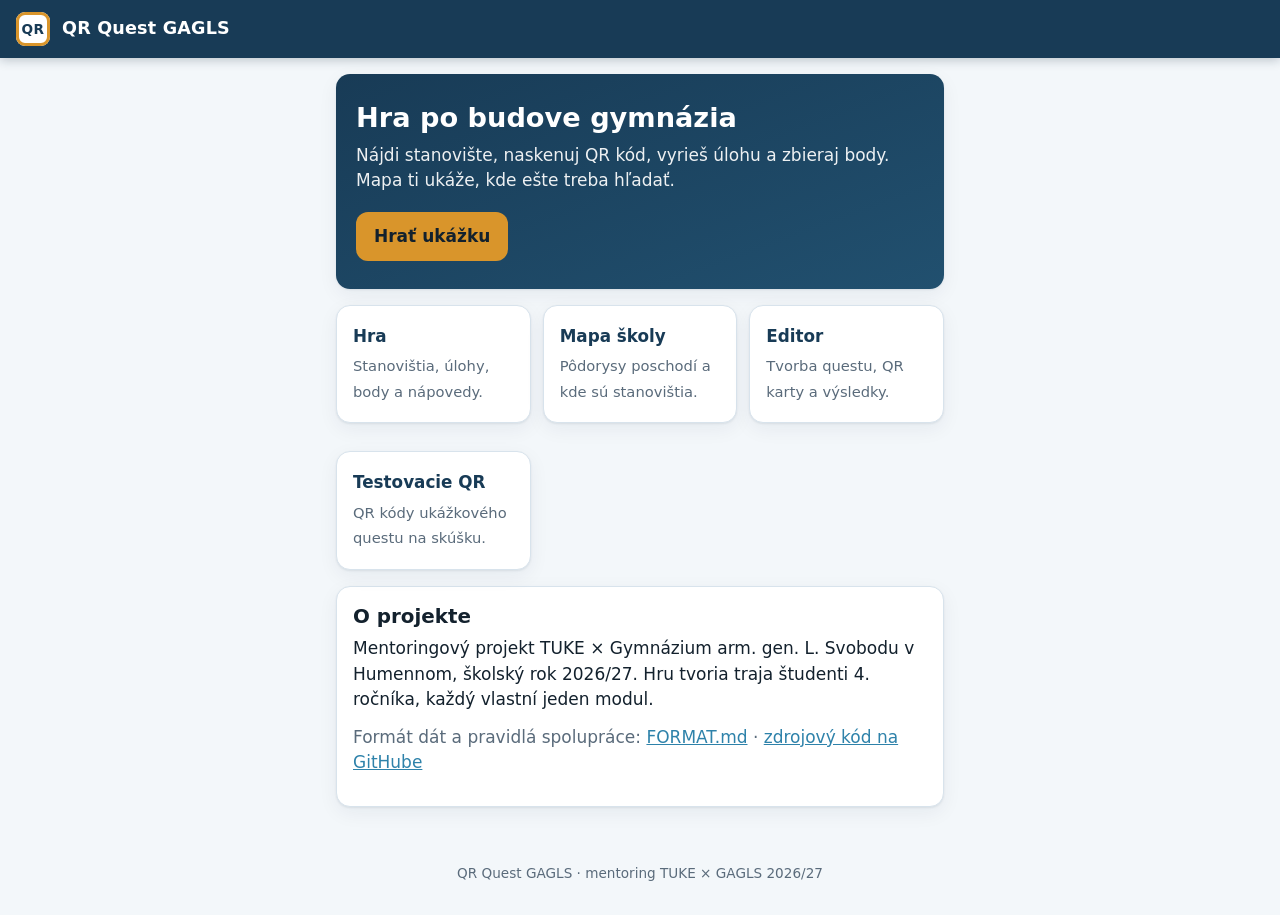
<file: index.html>
<!doctype html>
<html lang="sk">
<head>
  <meta charset="utf-8">
  <meta name="viewport" content="width=device-width, initial-scale=1">
  <title>QR Quest GAGLS</title>
  <meta name="description" content="Hra po budove gymnázia: naskenuj QR kód, vyrieš úlohu, zbieraj body.">
  <link rel="stylesheet" href="shared/v1/style.css">
  <style>
    .hero {
      padding: 28px 20px;
      color: #fff;
      background: linear-gradient(160deg, var(--qrq-navy) 0%, var(--qrq-navy-2) 100%);
      border-radius: var(--qrq-radius);
      box-shadow: var(--qrq-shadow);
      margin-bottom: 16px;
    }
    .hero h2 { font-size: 1.7rem; margin-bottom: 8px; }
    .hero p { opacity: 0.92; margin-bottom: 18px; }
    .moduly { display: grid; gap: 12px; grid-template-columns: repeat(auto-fit, minmax(170px, 1fr)); }
    .modul { display: block; text-decoration: none; color: inherit; }
    .modul strong { display: block; font-size: 1.05rem; margin-bottom: 4px; color: var(--qrq-navy); }
    .modul span { font-size: 0.92rem; color: var(--qrq-muted); }
    .modul:hover { border-color: var(--qrq-blue); }
  </style>
</head>
<body>
  <header class="qrq-header">
    <span class="qrq-logo">QR</span>
    <h1>QR Quest GAGLS</h1>
  </header>

  <main class="qrq-main">
    <section class="hero">
      <h2>Hra po budove gymnázia</h2>
      <p>Nájdi stanovište, naskenuj QR kód, vyrieš úlohu a zbieraj body. Mapa ti ukáže, kde ešte treba hľadať.</p>
      <a class="qrq-btn qrq-btn--warning" href="hra/?q=ukazka">Hrať ukážku</a>
    </section>

    <section class="moduly" aria-label="Moduly hry">
      <a class="qrq-card modul" href="hra/?q=ukazka">
        <strong>Hra</strong>
        <span>Stanovištia, úlohy, body a nápovedy.</span>
      </a>
      <a class="qrq-card modul" href="mapa/?q=ukazka">
        <strong>Mapa školy</strong>
        <span>Pôdorysy poschodí a kde sú stanovištia.</span>
      </a>
      <a class="qrq-card modul" href="editor/">
        <strong>Editor</strong>
        <span>Tvorba questu, QR karty a výsledky.</span>
      </a>
      <a class="qrq-card modul" href="demo-qr.html">
        <strong>Testovacie QR</strong>
        <span>QR kódy ukážkového questu na skúšku.</span>
      </a>
    </section>

    <section class="qrq-card">
      <h3>O projekte</h3>
      <p>Mentoringový projekt TUKE × Gymnázium arm. gen. L. Svobodu v Humennom, školský rok 2026/27.
        Hru tvoria traja študenti 4. ročníka, každý vlastní jeden modul.</p>
      <p class="qrq-muted">Formát dát a pravidlá spolupráce:
        <a href="https://github.com/gagls-qr-quest/gagls-qr-quest.github.io/blob/main/FORMAT.md">FORMAT.md</a> ·
        <a href="https://github.com/gagls-qr-quest">zdrojový kód na GitHube</a></p>
    </section>
  </main>

  <footer class="qrq-footer">QR Quest GAGLS · mentoring TUKE × GAGLS 2026/27</footer>
</body>
</html>
</file>
<file: shared/v1/style.css>
/* QR Quest – spoločný vzhľad, verzia 1
   Farby vychádzajú z prezentácie projektu (TUKE × GAGLS).
   Moduly ho načítajú cez:
   <link rel="stylesheet" href="https://gagls-qr-quest.github.io/shared/v1/style.css">
   Vlastné úpravy patria do style.css v module, nie sem. */

:root {
  --qrq-navy: #183b56;
  --qrq-navy-2: #21506f;
  --qrq-blue: #2e82aa;
  --qrq-blue-soft: #e3f0f7;
  --qrq-green: #31855b;
  --qrq-green-soft: #e3f3ea;
  --qrq-amber: #d9952b;
  --qrq-amber-soft: #fbf0dc;
  --qrq-red: #c2453d;
  --qrq-red-soft: #fbe9e7;

  --qrq-bg: #f3f7fa;
  --qrq-surface: #ffffff;
  --qrq-line: #d8e3ec;
  --qrq-text: #13212d;
  --qrq-muted: #5a6b7b;

  --qrq-radius: 14px;
  --qrq-radius-small: 10px;
  --qrq-shadow: 0 1px 2px rgba(16, 40, 60, 0.08), 0 6px 20px rgba(16, 40, 60, 0.06);
  --qrq-font: system-ui, -apple-system, "Segoe UI", Roboto, "Helvetica Neue", Arial, sans-serif;
  --qrq-mono: ui-monospace, "SF Mono", Menlo, Consolas, monospace;
  color-scheme: light;
}

*,
*::before,
*::after {
  box-sizing: border-box;
}

html {
  -webkit-text-size-adjust: 100%;
}

body {
  margin: 0;
  min-height: 100vh;
  font-family: var(--qrq-font);
  font-size: 17px;
  line-height: 1.5;
  color: var(--qrq-text);
  background: var(--qrq-bg);
}

a {
  color: var(--qrq-blue);
}

h1,
h2,
h3 {
  line-height: 1.2;
  margin: 0 0 8px;
}

p {
  margin: 0 0 12px;
}

/* ---------- Hlavička ---------- */

.qrq-header {
  position: sticky;
  top: 0;
  z-index: 10;
  display: flex;
  align-items: center;
  gap: 12px;
  padding: 12px 16px;
  color: #fff;
  background: var(--qrq-navy);
  box-shadow: 0 2px 10px rgba(16, 40, 60, 0.25);
}

.qrq-header h1 {
  margin: 0;
  font-size: 1.1rem;
  font-weight: 700;
  letter-spacing: 0.01em;
}

.qrq-header .qrq-header__right {
  margin-left: auto;
  font-size: 0.9rem;
  opacity: 0.9;
}

/* Logo: malý „QR“ štvorec v rohu */
.qrq-logo {
  display: inline-grid;
  place-items: center;
  width: 34px;
  height: 34px;
  flex: none;
  border-radius: 9px;
  font-weight: 800;
  font-size: 0.85rem;
  letter-spacing: 0.04em;
  color: var(--qrq-navy);
  background: #fff;
  box-shadow: inset 0 0 0 3px var(--qrq-amber);
}

/* ---------- Rozloženie ---------- */

.qrq-main {
  width: 100%;
  max-width: 640px;
  margin: 0 auto;
  padding: 16px;
}

.qrq-main--wide {
  max-width: 1100px;
}

.qrq-card {
  margin: 0 0 16px;
  padding: 18px 16px;
  background: var(--qrq-surface);
  border: 1px solid var(--qrq-line);
  border-radius: var(--qrq-radius);
  box-shadow: var(--qrq-shadow);
}

.qrq-stack > * + * {
  margin-top: 12px;
}

.qrq-row {
  display: flex;
  flex-wrap: wrap;
  gap: 8px;
  align-items: center;
}

.qrq-footer {
  padding: 24px 16px 32px;
  text-align: center;
  font-size: 0.85rem;
  color: var(--qrq-muted);
}

/* ---------- Tlačidlá a polia ---------- */

.qrq-btn {
  appearance: none;
  display: inline-flex;
  align-items: center;
  justify-content: center;
  gap: 8px;
  min-height: 48px; /* pohodlné na palec */
  padding: 12px 18px;
  border: 0;
  border-radius: 12px;
  font: inherit;
  font-weight: 650;
  text-decoration: none;
  color: #fff;
  background: var(--qrq-blue);
  cursor: pointer;
  transition: transform 0.06s ease, filter 0.15s ease;
}

.qrq-btn:hover {
  filter: brightness(1.06);
}

.qrq-btn:active {
  transform: translateY(1px);
}

.qrq-btn:disabled {
  opacity: 0.5;
  cursor: not-allowed;
}

.qrq-btn--block {
  width: 100%;
}

.qrq-btn--secondary {
  color: var(--qrq-blue);
  background: transparent;
  box-shadow: inset 0 0 0 2px var(--qrq-blue);
}

.qrq-btn--success {
  background: var(--qrq-green);
}

.qrq-btn--warning {
  color: var(--qrq-text);
  background: var(--qrq-amber);
}

.qrq-input,
.qrq-select,
.qrq-textarea {
  width: 100%;
  min-height: 48px;
  padding: 11px 12px;
  font: inherit;
  color: var(--qrq-text);
  background: #fff;
  border: 2px solid var(--qrq-line);
  border-radius: 12px;
}

.qrq-textarea {
  min-height: 120px;
  resize: vertical;
}

.qrq-label {
  display: block;
  margin: 0 0 6px;
  font-weight: 600;
  font-size: 0.95rem;
}

.qrq-btn:focus-visible,
.qrq-input:focus,
.qrq-select:focus,
.qrq-textarea:focus {
  outline: 3px solid #9fd0e6;
  outline-offset: 2px;
  border-color: var(--qrq-blue);
}

/* ---------- Drobnosti ---------- */

.qrq-badge {
  display: inline-block;
  padding: 2px 10px;
  border-radius: 999px;
  font-size: 0.85rem;
  font-weight: 650;
  color: var(--qrq-navy);
  background: var(--qrq-blue-soft);
}

.qrq-badge--success {
  color: var(--qrq-green);
  background: var(--qrq-green-soft);
}

.qrq-badge--warning {
  color: #8a5a10;
  background: var(--qrq-amber-soft);
}

.qrq-muted {
  color: var(--qrq-muted);
}

.qrq-success {
  color: var(--qrq-green);
  font-weight: 650;
}

.qrq-error {
  color: var(--qrq-red);
  font-weight: 650;
}

.qrq-message {
  padding: 12px 14px;
  border-radius: var(--qrq-radius-small);
  background: var(--qrq-blue-soft);
}

.qrq-message--success {
  background: var(--qrq-green-soft);
}

.qrq-message--error {
  background: var(--qrq-red-soft);
}

.qrq-code {
  font-family: var(--qrq-mono);
  font-size: 0.9em;
  padding: 1px 6px;
  border-radius: 6px;
  background: #eef3f7;
}

pre.qrq-code {
  display: block;
  padding: 12px;
  overflow: auto;
  max-height: 60vh;
  white-space: pre;
}

@media print {
  .qrq-header,
  .qrq-footer,
  .qrq-no-print {
    display: none !important;
  }

  body {
    background: #fff;
  }
}
</file>
